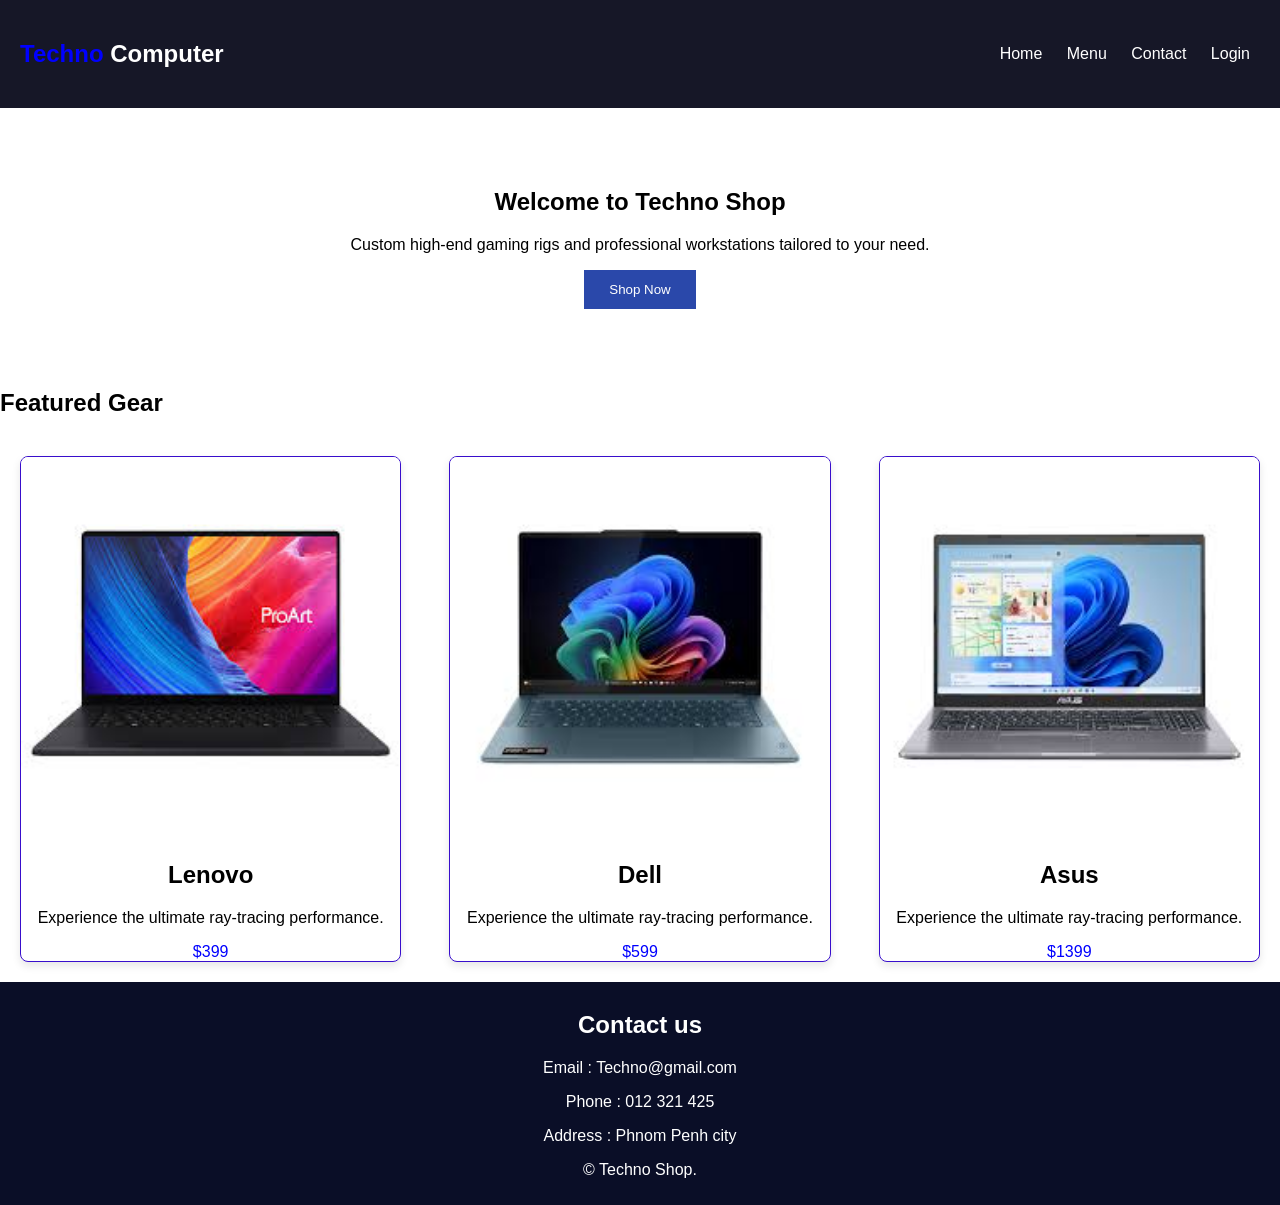
<file: index.html>
<!DOCTYPE html>
<html lang="en">
<head>
    <meta charset="UTF-8">
    <meta name="viewport" content="width=device-width, initial-scale=1.0">
    <title>Technogize</title>
    <link rel="stylesheet" href="style.css">
</head>
<body>
    <header>
        <div style="font-weight: bold;">
            <h2> <span style="color: blue;">Techno </span> Computer </h2>
        </div>
        <nav>
            <a href="index.html">Home</a>
            <a href="menu.html">Menu</a>
            <a href="contact.html">Contact</a>
            <a href="login.html">Login</a>
        </nav>
    </header>

    <section class="hero">
    
        <h2>Welcome to Techno Shop</h2>
        <p>Custom high-end gaming rigs and professional workstations tailored to your need.</p>
        <button>
            <a href="menu.html">Shop Now</a>
        </button>
    </section>
    
    <h2>Featured Gear</h2>
    <div class="product">
        <div class="card">
            <img src="lenovo1.jpg" alt="">
                <h2>Lenovo</h2>
                <p>Experience the ultimate ray-tracing performance.</p>
                <span style="color: blue;">$399</span>
        </div>
        <div class="card">
            <img src="dell.jpg" alt="">
                <h2>Dell</h2>
                <p>Experience the ultimate ray-tracing performance.</p>
                <span style="color: blue;">$599</span>
        </div>
        <div class="card">
            <img src="asus m515.jpg" alt="">
                <h2>Asus</h2>
                <p>Experience the ultimate ray-tracing performance.</p>
                <span style="color: blue;">$1399</span>
        </div>
    </div>
    
    <footer>
        <h2>Contact us</h2>
        <p>Email : Techno@gmail.com</p>
        <p>Phone : 012 321 425</p>
        <p>Address : Phnom Penh city</p>
        <p>&copy Techno Shop.</p>
    </footer>
</body>
</html>
</file>
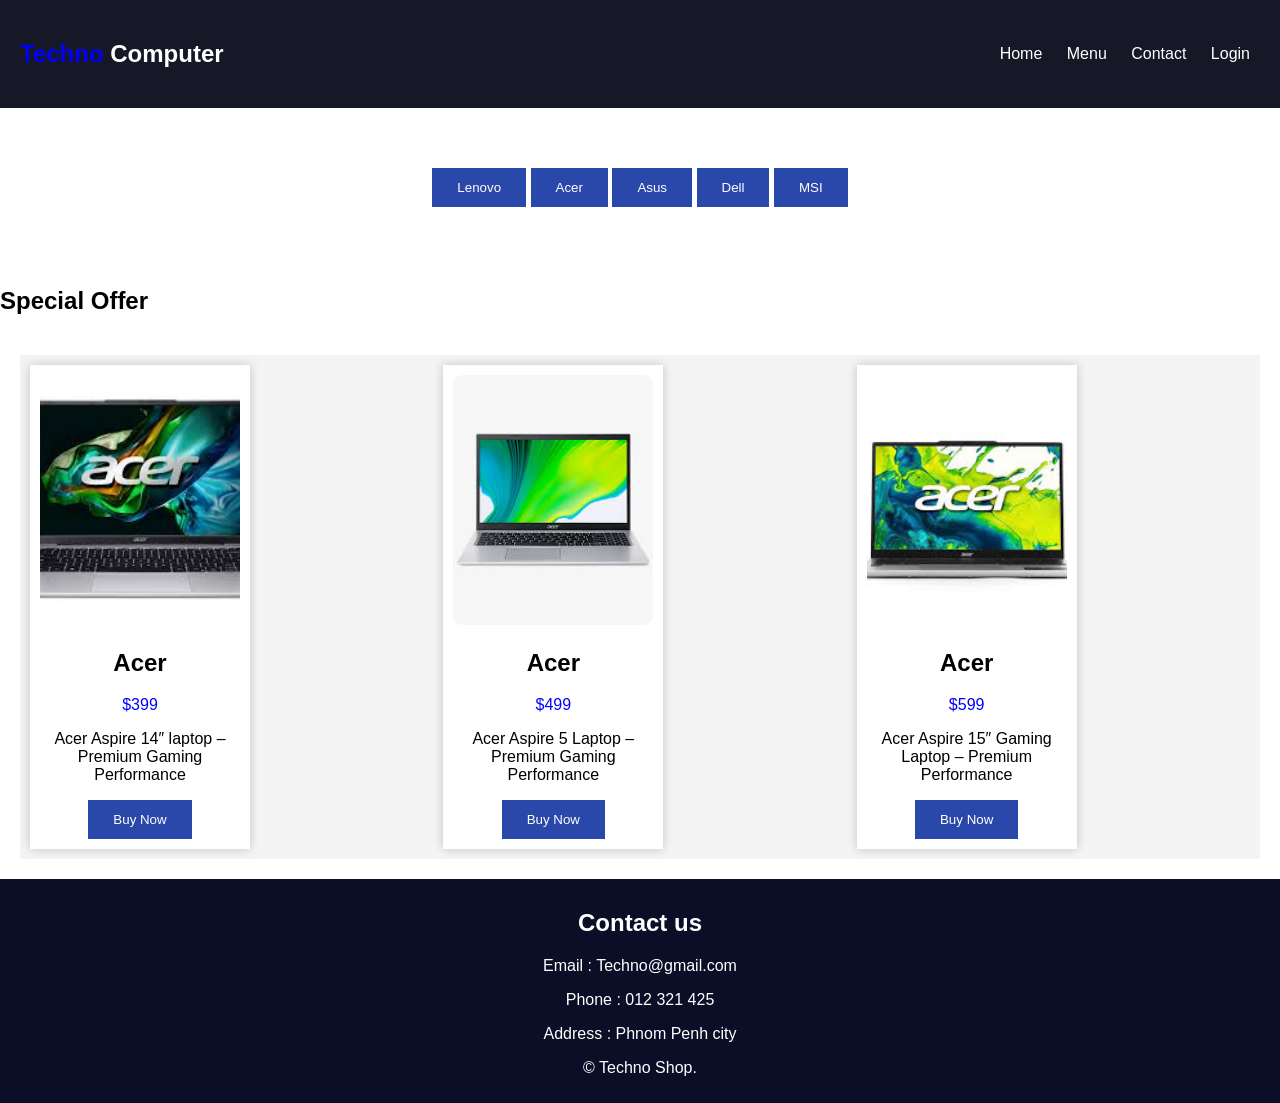
<file: acer.html>
<!DOCTYPE html>
<html lang="en">
<head>
    <meta charset="UTF-8">
    <meta name="viewport" content="width=device-width, initial-scale=1.0">
    <title>Technogize</title>
    <link rel="stylesheet" href="style.css">
</head>
<body>
    <header>
        <div style="font-weight: bold;">
            <h2> <span style="color: blue;">Techno </span> Computer </h2>
        </div>
        <nav>
            <a href="index.html">Home</a>
            <a href="menu.html">Menu</a>
            <a href="contact.html">Contact</a>
            <a href="login.html">Login</a>
        </nav>
    </header>
    <section class="hero">
        <button>
            <a href="lenovo.html">Lenovo</a>
        </button>
        <button>
            <a href="acer.html">Acer</a>
        </button>
        <button>
            <a href="asus.html">Asus</a>
        </button>
        <button>
            <a href="dell.html">Dell</a>
        </button>
        <button>
            <a href="msi.html">MSI</a>
        </button>
    </section>
    <h2>Special Offer</h2>
    <div class="container">
        <div class="menu">
            <div class="menu-box">
                <img src="acer lite.jpg" alt="">
                <h2>Acer  </h2>
                 <span style="color: blue;">$399</span>
                <p>Acer Aspire 14″ laptop – Premium Gaming Performance</p>
                <button>Buy Now</button>
            </div>
            <div class="menu-box">
                <img src="acer aspire 5.jpg" alt="">
                <h2>Acer  </h2>
                 <span style="color: blue;">$499</span>
                <p>Acer Aspire 5  Laptop – Premium Gaming Performance</p>
                <button>Buy Now</button>
            </div>
            <div class="menu-box">
                <img src="acer aspire lite 15.jpg" alt="">
                <h2>Acer  </h2>
                 <span style="color: blue;">$599</span>
                <p>Acer Aspire 15″ Gaming Laptop – Premium Performance</p>
                <button>Buy Now</button>
            </div>
        </div>
    </div>
    
    <footer>
        <h2>Contact us</h2>
        <p>Email : Techno@gmail.com</p>
        <p>Phone : 012 321 425</p>
        <p>Address : Phnom Penh city</p>
        <p>&copy Techno Shop.</p>
    </footer>
</body>
</html>
</file>
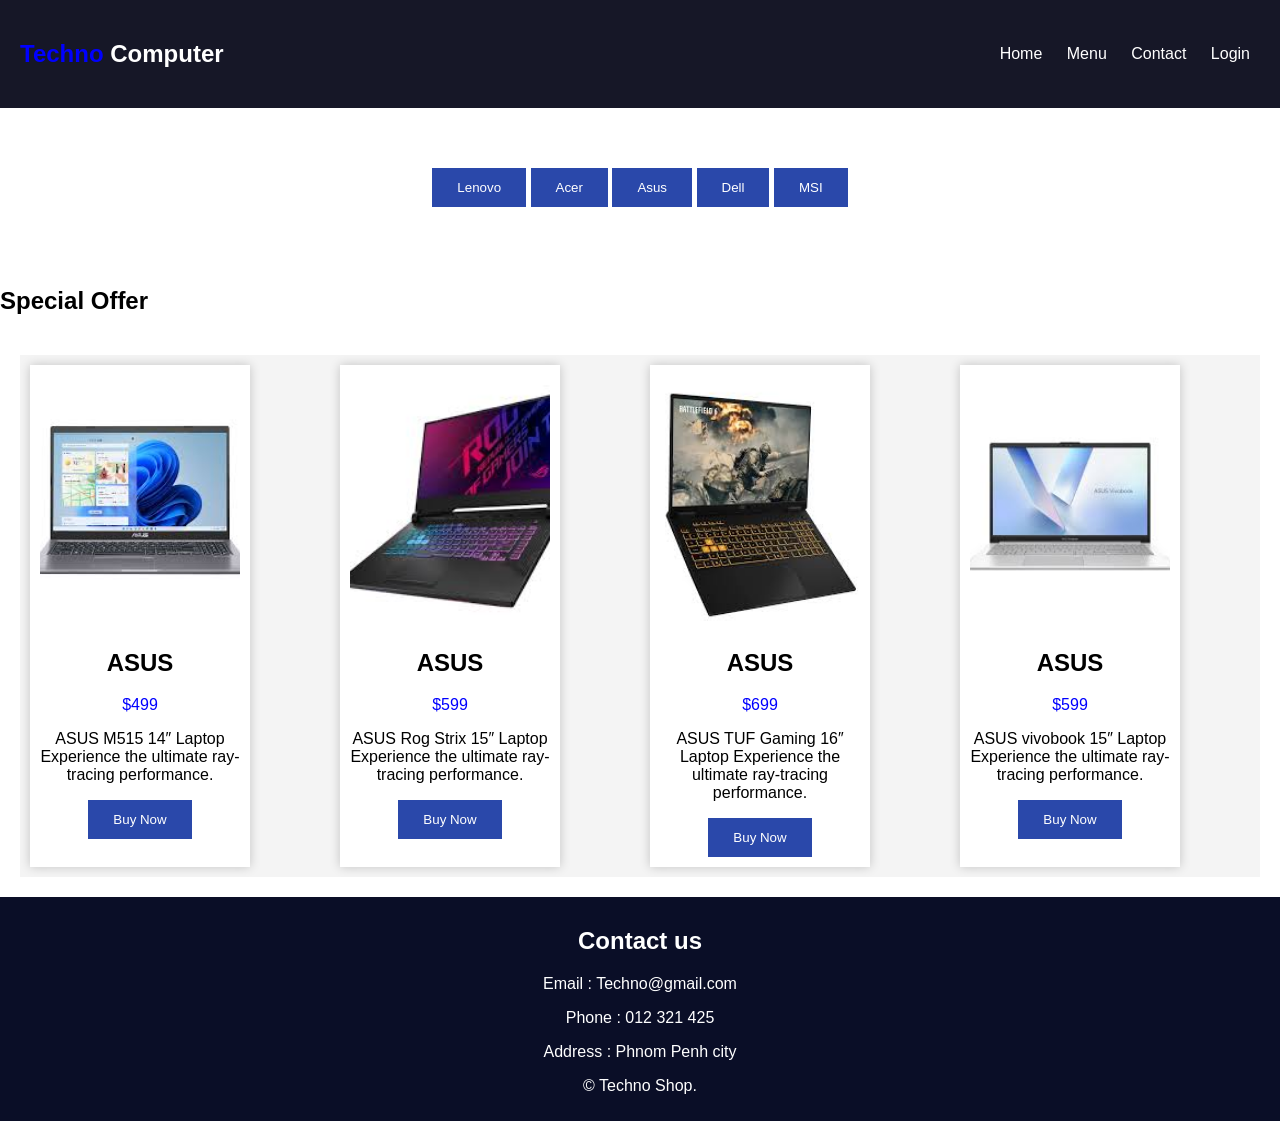
<file: asus.html>
<!DOCTYPE html>
<html lang="en">
<head>
    <meta charset="UTF-8">
    <meta name="viewport" content="width=device-width, initial-scale=1.0">
    <title>Technogize</title>
    <link rel="stylesheet" href="style.css">
</head>
<body>
    <header>
        <div style="font-weight: bold;">
            <h2> <span style="color: blue;">Techno </span> Computer </h2>
        </div>
        <nav>
            <a href="index.html">Home</a>
            <a href="menu.html">Menu</a>
            <a href="contact.html">Contact</a>
            <a href="login.html">Login</a>
        </nav>
    </header>
    <section class="hero">
        <button>
            <a href="lenovo.html">Lenovo</a>
        </button>
        <button>
            <a href="acer.html">Acer</a>
        </button>
        <button>
            <a href="asus.html">Asus</a>
        </button>
        <button>
            <a href="dell.html">Dell</a>
        </button>
        <button>
            <a href="msi.html">MSI</a>
        </button>
    </section>
    <h2>Special Offer</h2>
    <div class="container">
        <div class="menu">
            <div class="menu-box">
               <img src="asus m515.jpg" alt="">
                <h2>ASUS</h2>
                 <span style="color: blue;">$499</span>
                <p>ASUS M515 14″ Laptop Experience the ultimate ray-tracing performance.</p>
                <button>Buy Now</button>
            </div>
            <div class="menu-box">
                <img src="asus rog strix.jpg" alt="">
                <h2>ASUS</h2>
                 <span style="color: blue;">$599</span>
                <p>ASUS Rog Strix 15″ Laptop Experience the ultimate ray-tracing performance.</p>
                <button>Buy Now</button>
            </div>
            <div class="menu-box">
                <img src="asus tuf.jpg" alt="">
                <h2>ASUS</h2>
                 <span style="color: blue;">$699</span>
                <p>ASUS TUF Gaming 16″ Laptop Experience the ultimate ray-tracing performance.</p>
                <button>Buy Now</button>
            </div>
            <div class="menu-box">
                <img src="asus vivobook.jpg" alt="">
                <h2>ASUS</h2>
                 <span style="color: blue;">$599</span>
                <p>ASUS vivobook 15″ Laptop Experience the ultimate ray-tracing performance.</p>
                <button>Buy Now</button>
            </div>
        </div>
    </div>
    
    <footer>
        <h2>Contact us</h2>
        <p>Email : Techno@gmail.com</p>
        <p>Phone : 012 321 425</p>
        <p>Address : Phnom Penh city</p>
        <p>&copy Techno Shop.</p>
    </footer>
</body>
</html>
</file>
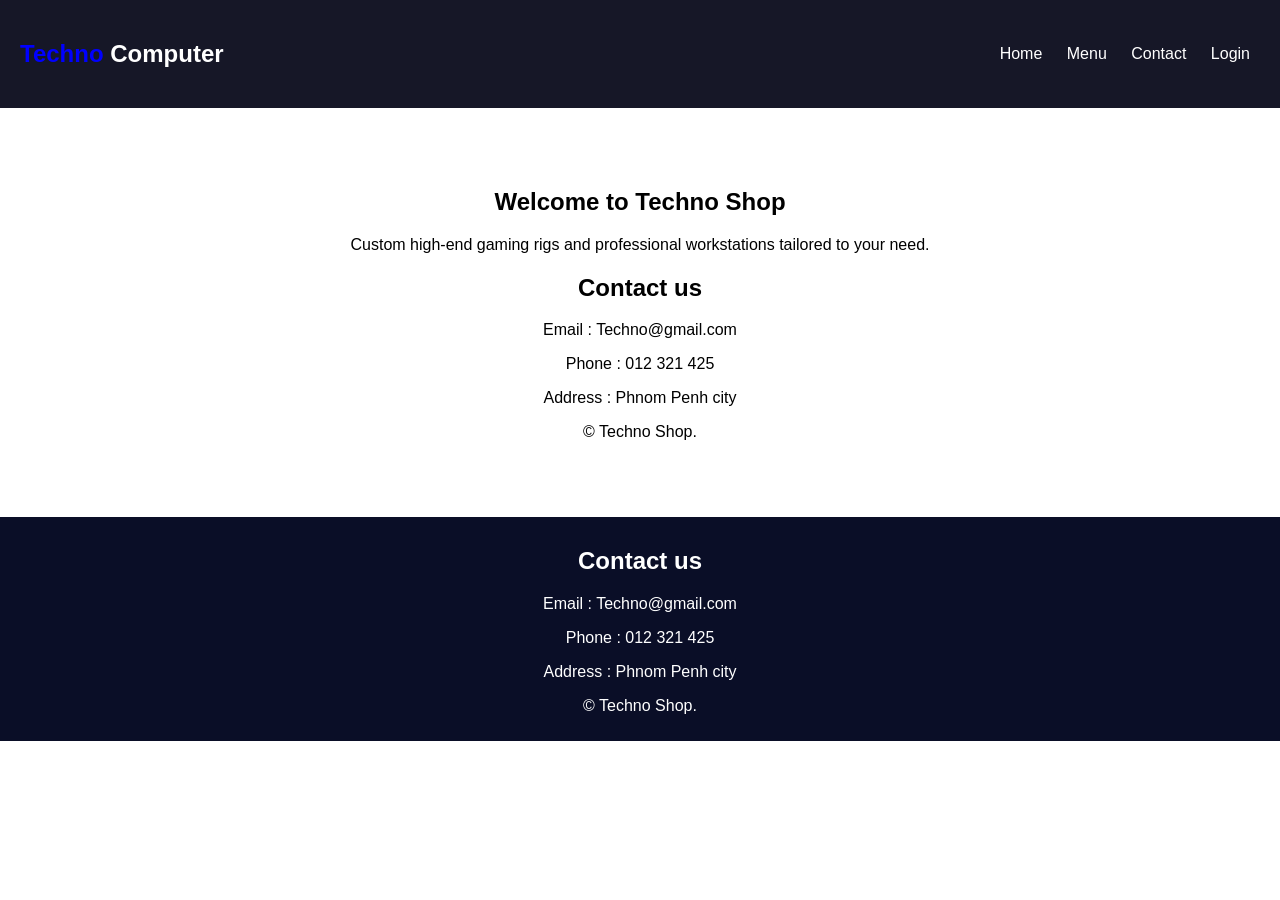
<file: contact.html>
<!DOCTYPE html>
<html lang="en">
<head>
    <meta charset="UTF-8">
    <meta name="viewport" content="width=device-width, initial-scale=1.0">
    <title>Technogize</title>
    <link rel="stylesheet" href="style.css">
</head>
<body>
    <header>
        <div style="font-weight: bold;">
            <h2> <span style="color: blue;">Techno </span> Computer </h2>
        </div>
        <nav>
            <a href="index.html">Home</a>
            <a href="menu.html">Menu</a>
            <a href="contact.html">Contact</a>
            <a href="login.html">Login</a>
        </nav>
    </header>

    <section class="hero">
    
        <h2>Welcome to Techno Shop</h2>
        <p>Custom high-end gaming rigs and professional workstations tailored to your need.</p>
        
        <h2>Contact us</h2>
        <p>Email : Techno@gmail.com</p>
        <p>Phone : 012 321 425</p>
        <p>Address : Phnom Penh city</p>
        <p>&copy Techno Shop.</p>
    </section>
    
  
    <footer>
        <h2>Contact us</h2>
        <p>Email : Techno@gmail.com</p>
        <p>Phone : 012 321 425</p>
        <p>Address : Phnom Penh city</p>
        <p>&copy Techno Shop.</p>
    </footer>
</body>
</html>
</file>
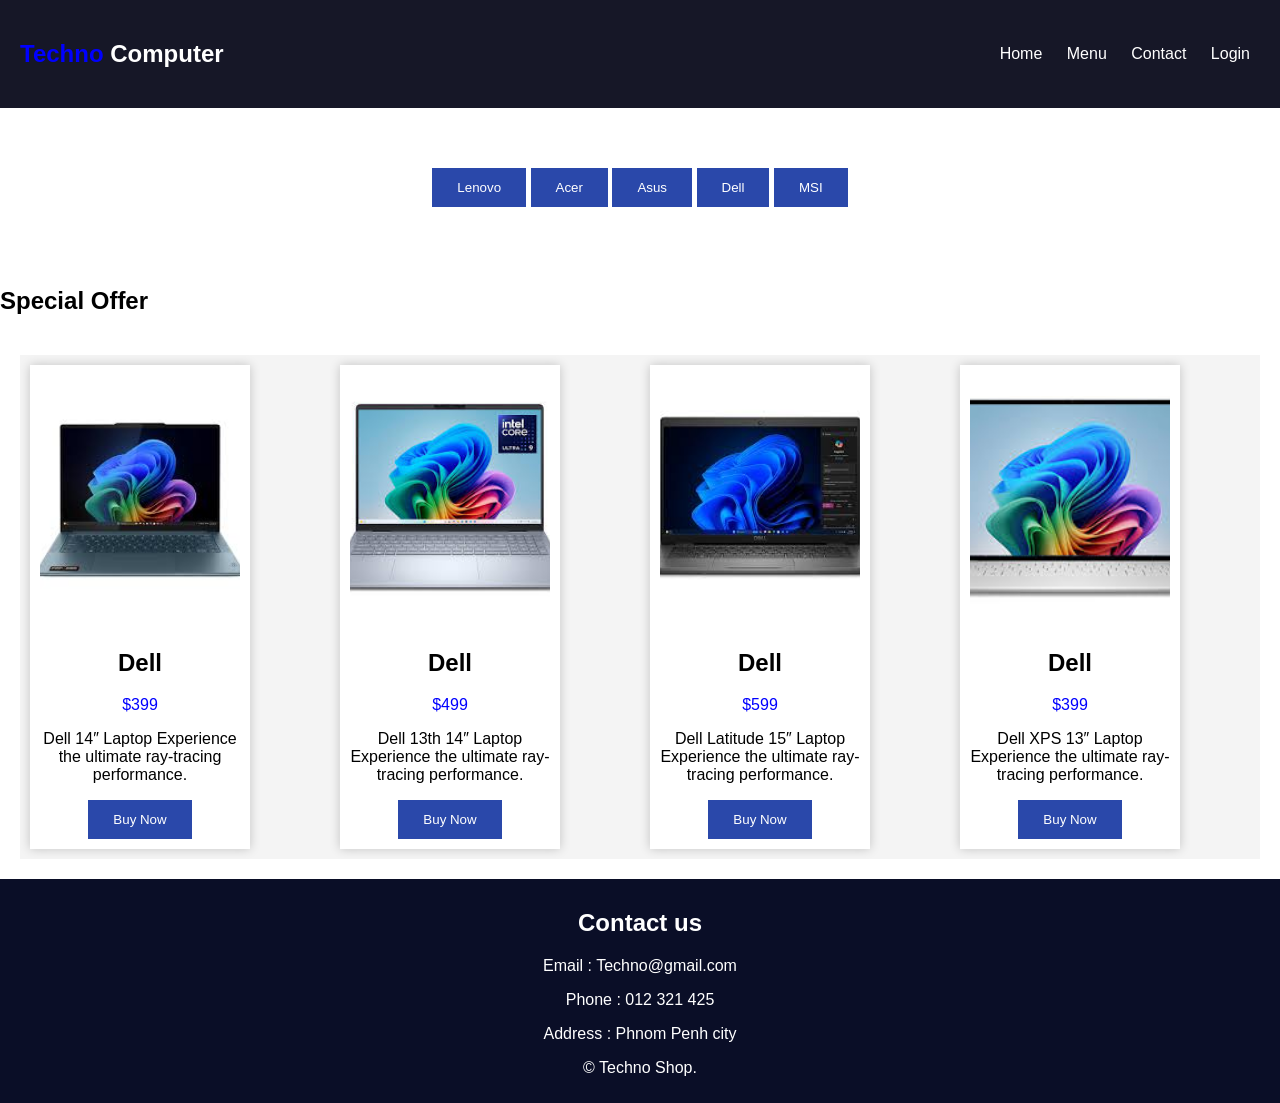
<file: dell.html>
<!DOCTYPE html>
<html lang="en">
<head>
    <meta charset="UTF-8">
    <meta name="viewport" content="width=device-width, initial-scale=1.0">
    <title>Technogize</title>
    <link rel="stylesheet" href="style.css">
</head>
<body>
    <header>
        <div style="font-weight: bold;">
            <h2> <span style="color: blue;">Techno </span> Computer </h2>
        </div>
        <nav>
            <a href="index.html">Home</a>
            <a href="menu.html">Menu</a>
            <a href="contact.html">Contact</a>
            <a href="login.html">Login</a>
        </nav>
    </header>
    <section class="hero">
        <button>
            <a href="lenovo.html">Lenovo</a>
        </button>
        <button>
            <a href="acer.html">Acer</a>
        </button>
        <button>
            <a href="asus.html">Asus</a>
        </button>
        <button>
            <a href="dell.html">Dell</a>
        </button>
        <button>
            <a href="msi.html">MSI</a>
        </button>
    </section>
    <h2>Special Offer</h2>
    <div class="container">
        <div class="menu">
            <div class="menu-box">
               <img src="dell.jpg" alt="">
                <h2>Dell</h2>
                 <span style="color: blue;">$399</span>
                <p>Dell 14″ Laptop Experience the ultimate ray-tracing performance.</p>
                <button>Buy Now</button>
            </div>
            <div class="menu-box">
                <img src="dell 13gen.jpg" alt="">
                <h2>Dell</h2>
                 <span style="color: blue;">$499</span>
                <p>Dell 13th 14″ Laptop Experience the ultimate ray-tracing performance.</p>
                <button>Buy Now</button>
            </div>
            <div class="menu-box">
                <img src="dell latitude 3459.jpg" alt="">
                <h2>Dell</h2>
                 <span style="color: blue;">$599</span>
                <p>Dell Latitude 15″ Laptop Experience the ultimate ray-tracing performance.</p>
                <button>Buy Now</button>
            </div>
            <div class="menu-box">
                <img src="dell xps 13.jpg" alt="">
                <h2>Dell</h2>
                 <span style="color: blue;">$399</span>
                <p>Dell XPS 13″ Laptop Experience the ultimate ray-tracing performance.</p>
                <button>Buy Now</button>
            </div>
        </div>
    </div>
    
    <footer>
        <h2>Contact us</h2>
        <p>Email : Techno@gmail.com</p>
        <p>Phone : 012 321 425</p>
        <p>Address : Phnom Penh city</p>
        <p>&copy Techno Shop.</p>
    </footer>
</body>
</html>
</file>
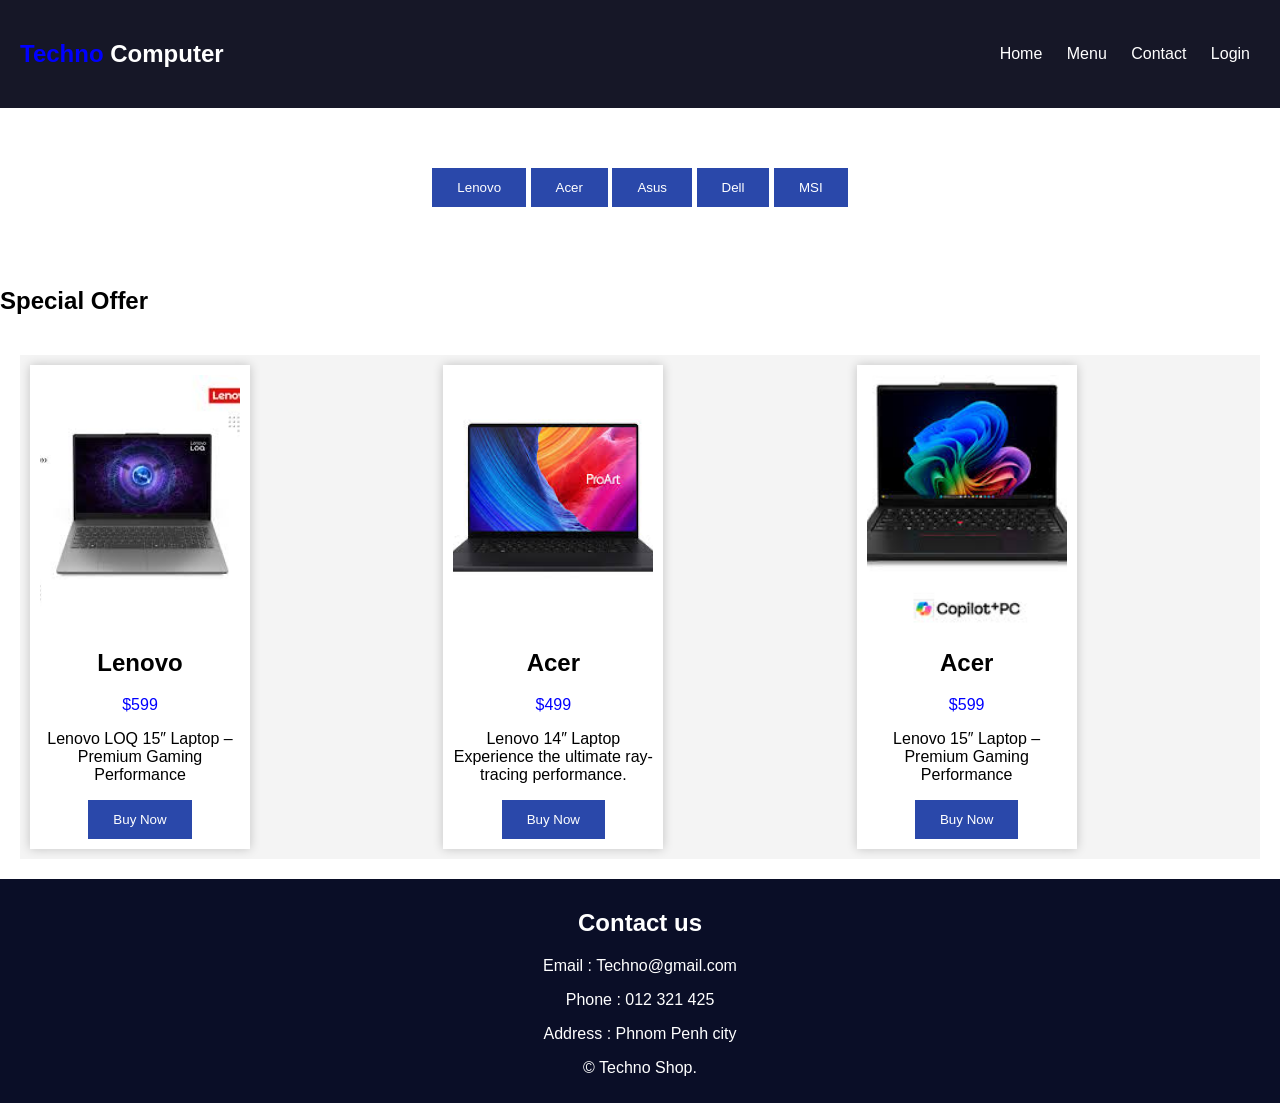
<file: lenovo.html>
<!DOCTYPE html>
<html lang="en">
<head>
    <meta charset="UTF-8">
    <meta name="viewport" content="width=device-width, initial-scale=1.0">
    <title>Technogize</title>
    <link rel="stylesheet" href="style.css">
</head>
<body>
    <header>
        <div style="font-weight: bold;">
            <h2> <span style="color: blue;">Techno </span> Computer </h2>
        </div>
        <nav>
            <a href="index.html">Home</a>
            <a href="menu.html">Menu</a>
            <a href="contact.html">Contact</a>
            <a href="login.html">Login</a>
        </nav>
    </header>
    <section class="hero">
        <button>
            <a href="lenovo.html">Lenovo</a>
        </button>
        <button>
            <a href="acer.html">Acer</a>
        </button>
        <button>
            <a href="asus.html">Asus</a>
        </button>
        <button>
            <a href="dell.html">Dell</a>
        </button>
        <button>
            <a href="msi.html">MSI</a>
        </button>
    </section>
    <h2>Special Offer</h2>
    <div class="container">
        <div class="menu">
            <div class="menu-box">
               <img src="lenovo3.jpg" alt="">
                <h2>Lenovo</h2>
                 <span style="color: blue;">$599</span>
                <p>Lenovo LOQ 15″ Laptop – Premium Gaming Performance</p>
                <button>Buy Now</button>
            </div>
            <div class="menu-box">
                <img src="lenovo1.jpg" alt="">
                <h2>Acer</h2>
                 <span style="color: blue;">$499</span>
                <p>Lenovo 14″ Laptop Experience the ultimate ray-tracing performance.</p>
                <button>Buy Now</button>
            </div>
            <div class="menu-box">
                <img src="lenovo2.jpg" alt="">
                <h2>Acer</h2>
                 <span style="color: blue;">$599</span>
                <p>Lenovo 15″ Laptop – Premium Gaming Performance</p>
                <button>Buy Now</button>
            </div>
        </div>
    </div>
    
    <footer>
        <h2>Contact us</h2>
        <p>Email : Techno@gmail.com</p>
        <p>Phone : 012 321 425</p>
        <p>Address : Phnom Penh city</p>
        <p>&copy Techno Shop.</p>
    </footer>
</body>
</html>
</file>
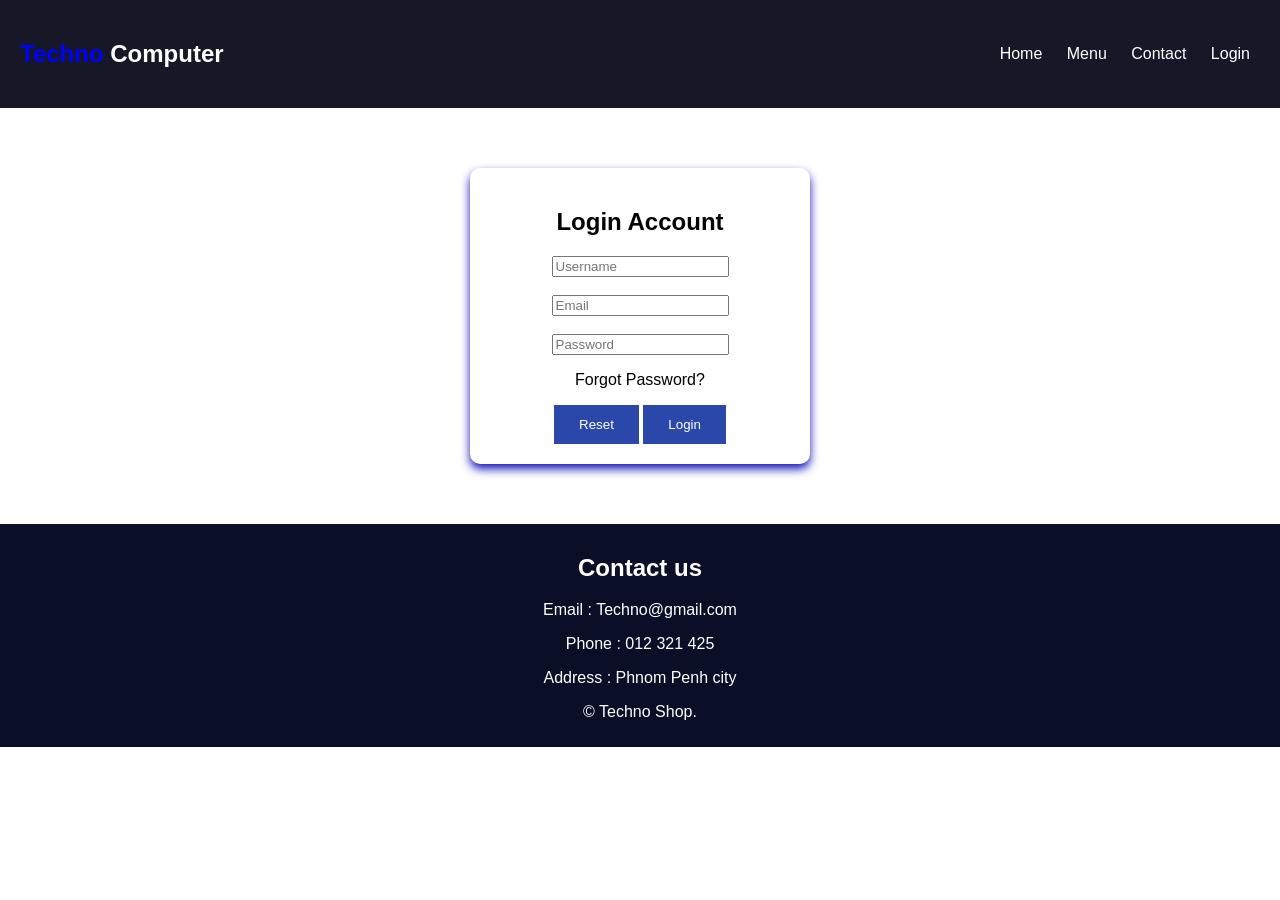
<file: login.html>
<!DOCTYPE html>
<html lang="en">
<head>
    <meta charset="UTF-8">
    <meta name="viewport" content="width=device-width, initial-scale=1.0">
    <title>Technogize</title>
    <link rel="stylesheet" href="style.css">
</head>
<body>
    <header>
        <div style="font-weight: bold;">
            <h2> <span style="color: blue;">Techno </span> Computer </h2>
        </div>
        <nav>
            <a href="index.html">Home</a>
            <a href="menu.html">Menu</a>
            <a href="contact.html">Contact</a>
            <a href="login.html">Login</a>
        </nav>          
    </header>
<div class="hero">
    <form>
        <div class="login-box">
        <h2>Login Account</h2>
        <input type="text" placeholder="Username"><br><br>
        <input type="email" placeholder="Email"><br><br>
        <input type="password" placeholder="Password"><br>
        <p>Forgot Password?</p>
        <button type="reset">Reset</button>
        <button type="submit">Login</button>
        </div>
    </form>
</div>

    <footer>
        <h2>Contact us</h2>
        <p>Email : Techno@gmail.com</p>
        <p>Phone : 012 321 425</p>
        <p>Address : Phnom Penh city</p>
        <p>&copy Techno Shop.</p>
    </footer>
</body>
</html>
</file>
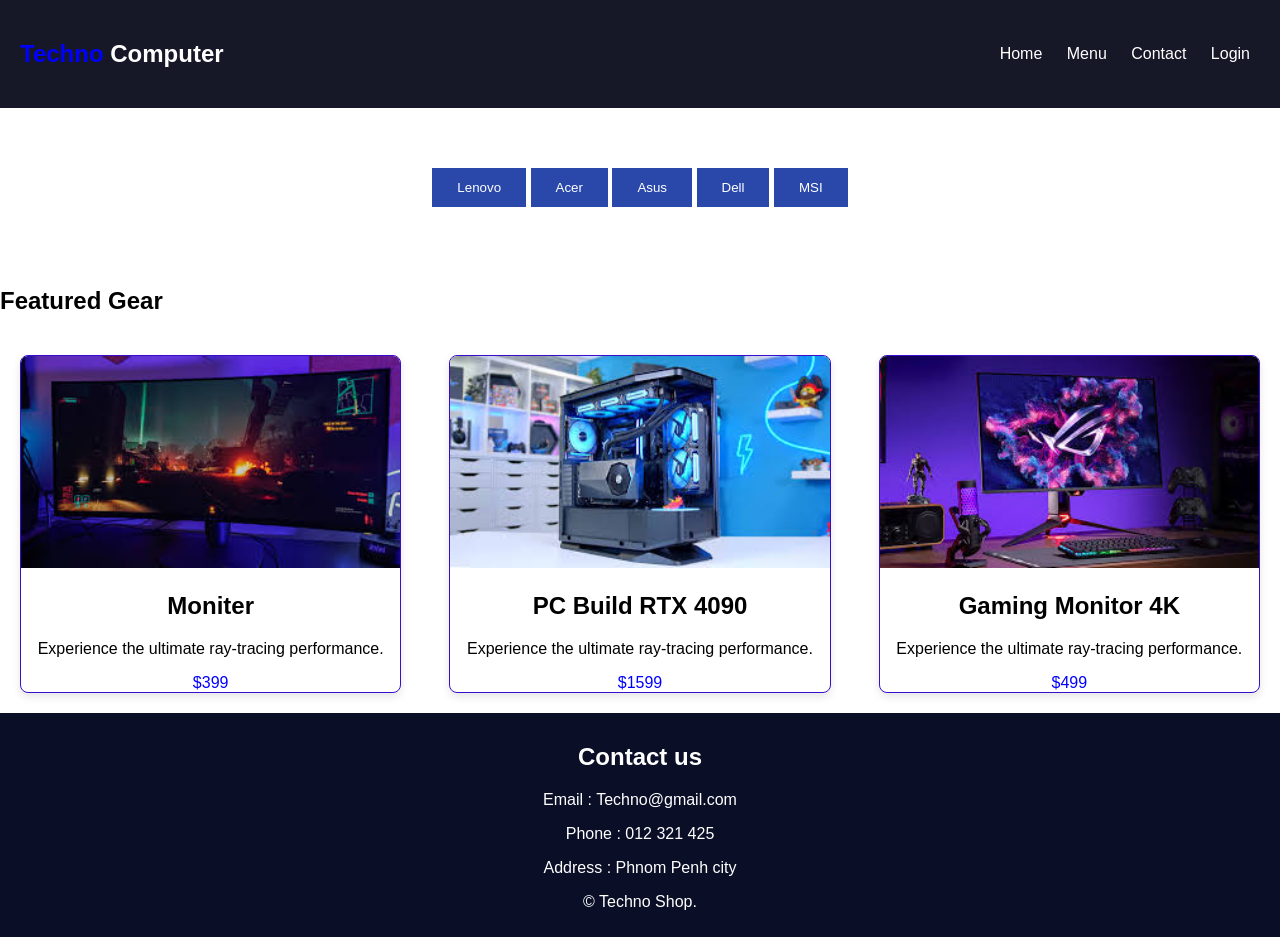
<file: menu.html>
<!DOCTYPE html>
<html lang="en">
<head>
    <meta charset="UTF-8">
    <meta name="viewport" content="width=device-width, initial-scale=1.0">
    <title>Technogize</title>
    <link rel="stylesheet" href="style.css">
</head>
<body>
    <header>
        <div style="font-weight: bold;">
            <h2> <span style="color: blue;">Techno </span> Computer </h2>
        </div>
        <nav>
            <a href="index.html">Home</a>
            <a href="menu.html">Menu</a>
            <a href="contact.html">Contact</a>
            <a href="login.html">Login</a>
        </nav>
    </header>
    <section class="hero">
        <button>
            <a href="lenovo.html">Lenovo</a>
        </button>
        <button>
            <a href="acer.html">Acer</a>
        </button>
        <button>
            <a href="asus.html">Asus</a>
        </button>
        <button>
            <a href="dell.html">Dell</a>
        </button>
        <button>
            <a href="msi.html">MSI</a>
        </button>
    </section>
    <h2>Featured Gear</h2>
    <div class="product">
        <div class="card">
            <img src="monitor.jpg" alt="">
                <h2>Moniter</h2>
                <p>Experience the ultimate ray-tracing performance.</p>
                <span style="color: blue;">$399</span>
        </div>
        <div class="card">
            <img src="rtx4090.jpg" alt="">
                <h2>PC Build RTX 4090</h2>
                <p>Experience the ultimate ray-tracing performance.</p>
                <span style="color: blue;">$1599</span>
        </div>
        <div class="card">
            <img src="4k monitor.jpg" alt="">
                <h2>Gaming Monitor 4K</h2>
                <p>Experience the ultimate ray-tracing performance.</p>
                <span style="color: blue;">$499</span>
        </div>
    </div>
    
    <footer>
        <h2>Contact us</h2>
        <p>Email : Techno@gmail.com</p>
        <p>Phone : 012 321 425</p>
        <p>Address : Phnom Penh city</p>
        <p>&copy Techno Shop.</p>
    </footer>
</body>
</html>
</file>
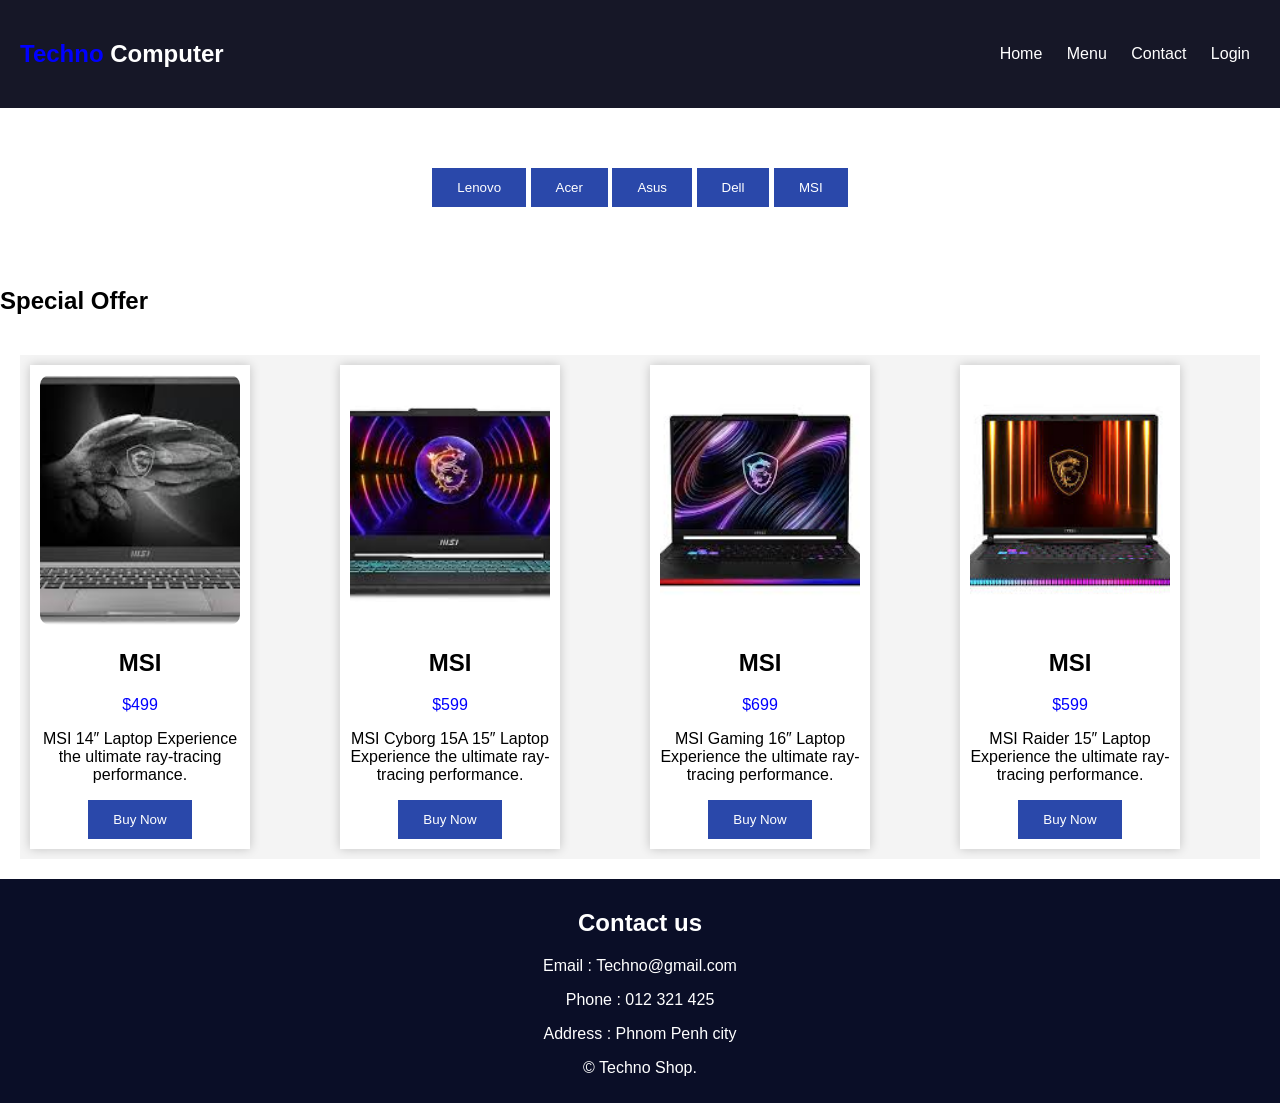
<file: msi.html>
<!DOCTYPE html>
<html lang="en">
<head>
    <meta charset="UTF-8">
    <meta name="viewport" content="width=device-width, initial-scale=1.0">
    <title>Technogize</title>
    <link rel="stylesheet" href="style.css">
</head>
<body>
    <header>
        <div style="font-weight: bold;">
            <h2> <span style="color: blue;">Techno </span> Computer </h2>
        </div>
        <nav>
            <a href="index.html">Home</a>
            <a href="menu.html">Menu</a>
            <a href="contact.html">Contact</a>
            <a href="login.html">Login</a>
        </nav>
    </header>
    <section class="hero">
        <button>
            <a href="lenovo.html">Lenovo</a>
        </button>
        <button>
            <a href="acer.html">Acer</a>
        </button>
        <button>
            <a href="asus.html">Asus</a>
        </button>
        <button>
            <a href="dell.html">Dell</a>
        </button>
        <button>
            <a href="msi.html">MSI</a>
        </button>
    </section>
    <h2>Special Offer</h2>
    <div class="container">
        <div class="menu">
            <div class="menu-box">
               <img src="msi.jpg" alt="">
                <h2>MSI</h2>
                 <span style="color: blue;">$499</span>
                <p>MSI 14″ Laptop Experience the ultimate ray-tracing performance.</p>
                <button>Buy Now</button>
            </div>
            <div class="menu-box">
                <img src="msi cyborg 15A.jpg" alt="">
                <h2>MSI</h2>
                 <span style="color: blue;">$599</span>
                <p>MSI Cyborg 15A 15″ Laptop Experience the ultimate ray-tracing performance.</p>
                <button>Buy Now</button>
            </div>
            <div class="menu-box">
                <img src="msi gaming.jpg" alt="">
                <h2>MSI</h2>
                 <span style="color: blue;">$699</span>
                <p>MSI Gaming 16″ Laptop Experience the ultimate ray-tracing performance.</p>
                <button>Buy Now</button>
            </div>
            <div class="menu-box">
                <img src="msi raider 16.jpg" alt="">
                <h2>MSI</h2>
                 <span style="color: blue;">$599</span>
                <p>MSI Raider 15″ Laptop Experience the ultimate ray-tracing performance.</p>
                <button>Buy Now</button>
            </div>
        </div>
    </div>
    
    <footer>
        <h2>Contact us</h2>
        <p>Email : Techno@gmail.com</p>
        <p>Phone : 012 321 425</p>
        <p>Address : Phnom Penh city</p>
        <p>&copy Techno Shop.</p>
    </footer>
</body>
</html>
</file>
<file: style.css>
body{
    margin: 0;
    font-family: Arial, Helvetica, sans-serif;
}
header{
    display:flex;
    justify-content:space-between;
    align-items:center;
    padding: 20px;
    background:#161727;
    color:white;
}
nav a {
    color: white;
    margin: 0 10px;
    text-decoration: none;
}
nav a:hover{
    color: #1c47bd;
}
section{
    text-align: center;
}
section a{
    text-decoration: none;
    color: white;
}
.hero {
    text-align: center;
    padding: 60px;
  
}
.product {
    text-align: center;
    display: flex;
    gap: 8px;
}
.card {
    width: 60%; 
    border: 1px solid #380ecc; 
    border-radius: 8px; 
    overflow: hidden; 
    box-shadow: 0 4px 8px rgba(0, 0, 0, 0.1); 
    margin: 20px; 
    background-color: #fff;
    transition: 0.5s;
} 
.card img { 
    width: 100%; 
    height: auto; 
    object-fit: cover;
}
.card:hover{ 
    transform: scale(1.2);
}
.container{
    padding: 20px;
}
.menu{
    padding:10px;
    background:#f4f4f4;
    text-align:center;
    display: grid;
    grid-template-columns: repeat(auto-fit, minmax(200px, 1fr));
    gap: 20px;
}
.menu img{
    width: 100%;
    height: 250px;
    border-radius: 10px;
    object-fit: cover;
    transition: 0.5s;
}
.menu img:hover{
    transform: scale(1.2);
}
.menu-box{
    background:white;
    padding: 10px;
    width: 200px;
    box-shadow:0 0 10px rgba(0,0,0,0.2);
}
button{
    padding: 12px 25px;
    background:#2a48aa;
    color:white;
    border:none;
    cursor:pointer;
}
button:hover{
    background: #0b255c;
}

footer{
    text-align:center;
    padding:10px;
    background:#0a0e27;
    color:white;
}
form{
    display: flex;
    justify-content: center;
    align-items: center;
}
.login-box{
    width: 300px;
    padding: 20px;
    background: white;
    border-radius: 10px;
    box-shadow: 0 5px 10px rgb(19, 19, 184);
    text-align: center;
}
</file>
